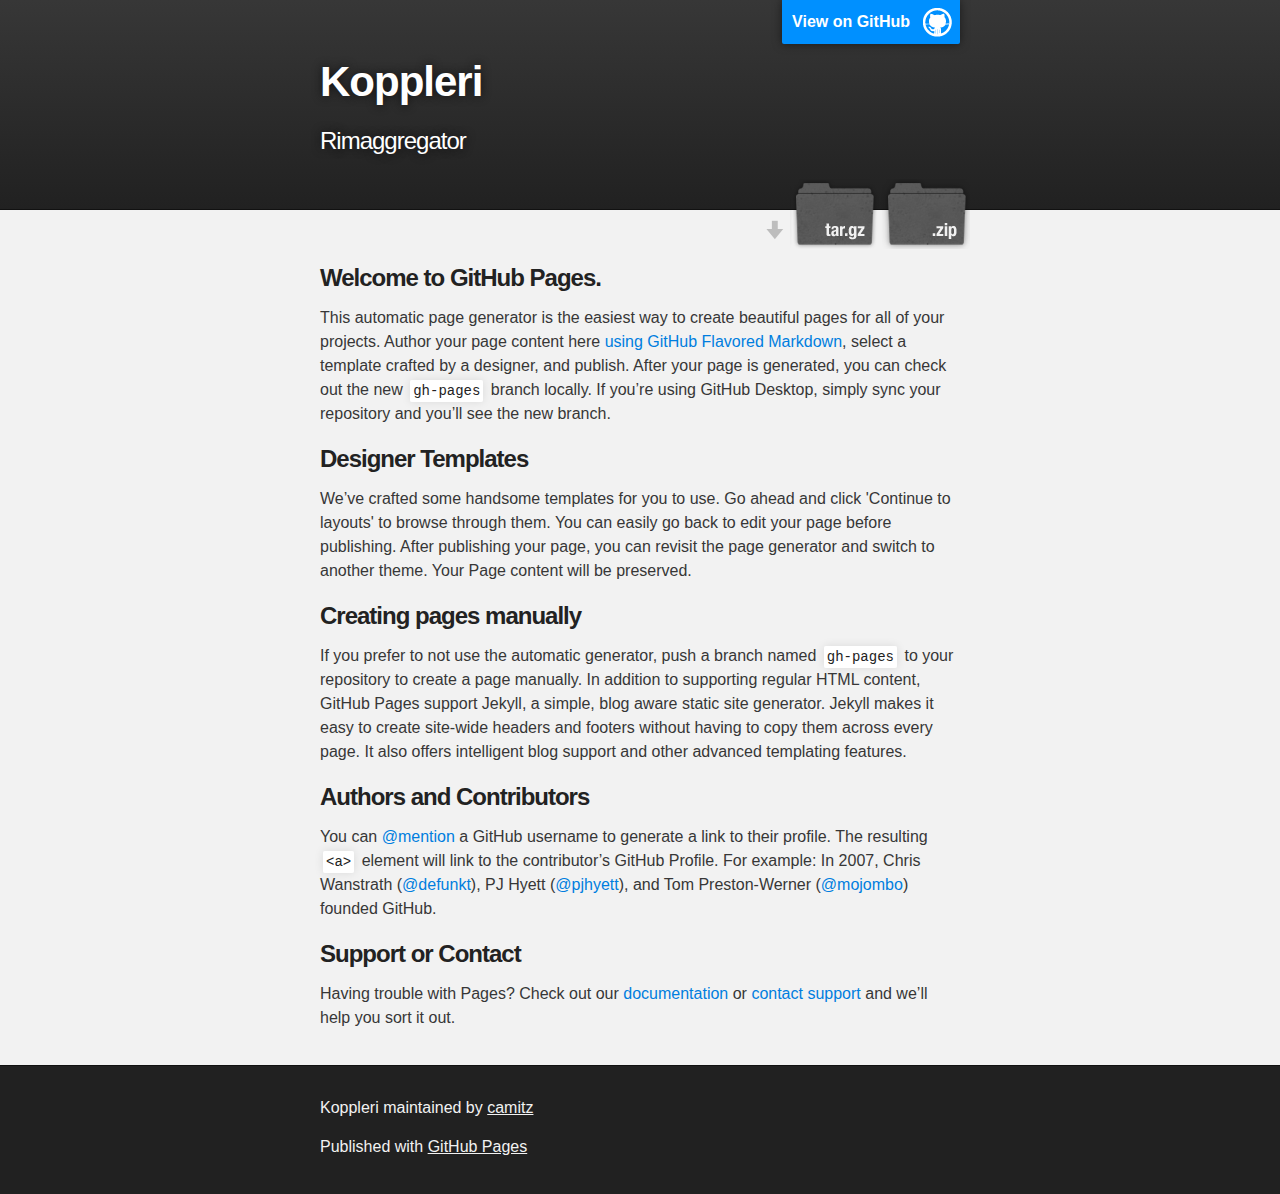
<file: index.html>
<!DOCTYPE html>
<html>

  <head>
    <meta charset='utf-8'>
    <meta http-equiv="X-UA-Compatible" content="chrome=1">
    <meta name="description" content="Koppleri : Rimaggregator">

    <link rel="stylesheet" type="text/css" media="screen" href="stylesheets/stylesheet.css">

    <title>Koppleri</title>
  </head>

  <body>

    <!-- HEADER -->
    <div id="header_wrap" class="outer">
        <header class="inner">
          <a id="forkme_banner" href="https://github.com/camitz/koppleri">View on GitHub</a>

          <h1 id="project_title">Koppleri</h1>
          <h2 id="project_tagline">Rimaggregator</h2>

            <section id="downloads">
              <a class="zip_download_link" href="https://github.com/camitz/koppleri/zipball/master">Download this project as a .zip file</a>
              <a class="tar_download_link" href="https://github.com/camitz/koppleri/tarball/master">Download this project as a tar.gz file</a>
            </section>
        </header>
    </div>

    <!-- MAIN CONTENT -->
    <div id="main_content_wrap" class="outer">
      <section id="main_content" class="inner">
        <h3>
<a id="welcome-to-github-pages" class="anchor" href="#welcome-to-github-pages" aria-hidden="true"><span class="octicon octicon-link"></span></a>Welcome to GitHub Pages.</h3>

<p>This automatic page generator is the easiest way to create beautiful pages for all of your projects. Author your page content here <a href="https://guides.github.com/features/mastering-markdown/">using GitHub Flavored Markdown</a>, select a template crafted by a designer, and publish. After your page is generated, you can check out the new <code>gh-pages</code> branch locally. If you’re using GitHub Desktop, simply sync your repository and you’ll see the new branch.</p>

<h3>
<a id="designer-templates" class="anchor" href="#designer-templates" aria-hidden="true"><span class="octicon octicon-link"></span></a>Designer Templates</h3>

<p>We’ve crafted some handsome templates for you to use. Go ahead and click 'Continue to layouts' to browse through them. You can easily go back to edit your page before publishing. After publishing your page, you can revisit the page generator and switch to another theme. Your Page content will be preserved.</p>

<h3>
<a id="creating-pages-manually" class="anchor" href="#creating-pages-manually" aria-hidden="true"><span class="octicon octicon-link"></span></a>Creating pages manually</h3>

<p>If you prefer to not use the automatic generator, push a branch named <code>gh-pages</code> to your repository to create a page manually. In addition to supporting regular HTML content, GitHub Pages support Jekyll, a simple, blog aware static site generator. Jekyll makes it easy to create site-wide headers and footers without having to copy them across every page. It also offers intelligent blog support and other advanced templating features.</p>

<h3>
<a id="authors-and-contributors" class="anchor" href="#authors-and-contributors" aria-hidden="true"><span class="octicon octicon-link"></span></a>Authors and Contributors</h3>

<p>You can <a href="https://github.com/blog/821" class="user-mention">@mention</a> a GitHub username to generate a link to their profile. The resulting <code>&lt;a&gt;</code> element will link to the contributor’s GitHub Profile. For example: In 2007, Chris Wanstrath (<a href="https://github.com/defunkt" class="user-mention">@defunkt</a>), PJ Hyett (<a href="https://github.com/pjhyett" class="user-mention">@pjhyett</a>), and Tom Preston-Werner (<a href="https://github.com/mojombo" class="user-mention">@mojombo</a>) founded GitHub.</p>

<h3>
<a id="support-or-contact" class="anchor" href="#support-or-contact" aria-hidden="true"><span class="octicon octicon-link"></span></a>Support or Contact</h3>

<p>Having trouble with Pages? Check out our <a href="https://help.github.com/pages">documentation</a> or <a href="https://github.com/contact">contact support</a> and we’ll help you sort it out.</p>
      </section>
    </div>

    <!-- FOOTER  -->
    <div id="footer_wrap" class="outer">
      <footer class="inner">
        <p class="copyright">Koppleri maintained by <a href="https://github.com/camitz">camitz</a></p>
        <p>Published with <a href="https://pages.github.com">GitHub Pages</a></p>
      </footer>
    </div>

    

  </body>
</html>
</file>
<file: stylesheets/stylesheet.css>
/*******************************************************************************
Slate Theme for GitHub Pages
by Jason Costello, @jsncostello
*******************************************************************************/

@import url(github-light.css);

/*******************************************************************************
MeyerWeb Reset
*******************************************************************************/

html, body, div, span, applet, object, iframe,
h1, h2, h3, h4, h5, h6, p, blockquote, pre,
a, abbr, acronym, address, big, cite, code,
del, dfn, em, img, ins, kbd, q, s, samp,
small, strike, strong, sub, sup, tt, var,
b, u, i, center,
dl, dt, dd, ol, ul, li,
fieldset, form, label, legend,
table, caption, tbody, tfoot, thead, tr, th, td,
article, aside, canvas, details, embed,
figure, figcaption, footer, header, hgroup,
menu, nav, output, ruby, section, summary,
time, mark, audio, video {
  margin: 0;
  padding: 0;
  border: 0;
  font: inherit;
  vertical-align: baseline;
}

/* HTML5 display-role reset for older browsers */
article, aside, details, figcaption, figure,
footer, header, hgroup, menu, nav, section {
  display: block;
}

ol, ul {
  list-style: none;
}

table {
  border-collapse: collapse;
  border-spacing: 0;
}

/*******************************************************************************
Theme Styles
*******************************************************************************/

body {
  box-sizing: border-box;
  color:#373737;
  background: #212121;
  font-size: 16px;
  font-family: 'Myriad Pro', Calibri, Helvetica, Arial, sans-serif;
  line-height: 1.5;
  -webkit-font-smoothing: antialiased;
}

h1, h2, h3, h4, h5, h6 {
  margin: 10px 0;
  font-weight: 700;
  color:#222222;
  font-family: 'Lucida Grande', 'Calibri', Helvetica, Arial, sans-serif;
  letter-spacing: -1px;
}

h1 {
  font-size: 36px;
  font-weight: 700;
}

h2 {
  padding-bottom: 10px;
  font-size: 32px;
  background: url('../images/bg_hr.png') repeat-x bottom;
}

h3 {
  font-size: 24px;
}

h4 {
  font-size: 21px;
}

h5 {
  font-size: 18px;
}

h6 {
  font-size: 16px;
}

p {
  margin: 10px 0 15px 0;
}

footer p {
  color: #f2f2f2;
}

a {
  text-decoration: none;
  color: #007edf;
  text-shadow: none;

  transition: color 0.5s ease;
  transition: text-shadow 0.5s ease;
  -webkit-transition: color 0.5s ease;
  -webkit-transition: text-shadow 0.5s ease;
  -moz-transition: color 0.5s ease;
  -moz-transition: text-shadow 0.5s ease;
  -o-transition: color 0.5s ease;
  -o-transition: text-shadow 0.5s ease;
  -ms-transition: color 0.5s ease;
  -ms-transition: text-shadow 0.5s ease;
}

a:hover, a:focus {text-decoration: underline;}

footer a {
  color: #F2F2F2;
  text-decoration: underline;
}

em {
  font-style: italic;
}

strong {
  font-weight: bold;
}

img {
  position: relative;
  margin: 0 auto;
  max-width: 739px;
  padding: 5px;
  margin: 10px 0 10px 0;
  border: 1px solid #ebebeb;

  box-shadow: 0 0 5px #ebebeb;
  -webkit-box-shadow: 0 0 5px #ebebeb;
  -moz-box-shadow: 0 0 5px #ebebeb;
  -o-box-shadow: 0 0 5px #ebebeb;
  -ms-box-shadow: 0 0 5px #ebebeb;
}

p img {
  display: inline;
  margin: 0;
  padding: 0;
  vertical-align: middle;
  text-align: center;
  border: none;
}

pre, code {
  width: 100%;
  color: #222;
  background-color: #fff;

  font-family: Monaco, "Bitstream Vera Sans Mono", "Lucida Console", Terminal, monospace;
  font-size: 14px;

  border-radius: 2px;
  -moz-border-radius: 2px;
  -webkit-border-radius: 2px;
}

pre {
  width: 100%;
  padding: 10px;
  box-shadow: 0 0 10px rgba(0,0,0,.1);
  overflow: auto;
}

code {
  padding: 3px;
  margin: 0 3px;
  box-shadow: 0 0 10px rgba(0,0,0,.1);
}

pre code {
  display: block;
  box-shadow: none;
}

blockquote {
  color: #666;
  margin-bottom: 20px;
  padding: 0 0 0 20px;
  border-left: 3px solid #bbb;
}


ul, ol, dl {
  margin-bottom: 15px
}

ul {
  list-style-position: inside;
  list-style: disc;
  padding-left: 20px;
}

ol {
  list-style-position: inside;
  list-style: decimal;
  padding-left: 20px;
}

dl dt {
  font-weight: bold;
}

dl dd {
  padding-left: 20px;
  font-style: italic;
}

dl p {
  padding-left: 20px;
  font-style: italic;
}

hr {
  height: 1px;
  margin-bottom: 5px;
  border: none;
  background: url('../images/bg_hr.png') repeat-x center;
}

table {
  border: 1px solid #373737;
  margin-bottom: 20px;
  text-align: left;
 }

th {
  font-family: 'Lucida Grande', 'Helvetica Neue', Helvetica, Arial, sans-serif;
  padding: 10px;
  background: #373737;
  color: #fff;
 }

td {
  padding: 10px;
  border: 1px solid #373737;
 }

form {
  background: #f2f2f2;
  padding: 20px;
}

/*******************************************************************************
Full-Width Styles
*******************************************************************************/

.outer {
  width: 100%;
}

.inner {
  position: relative;
  max-width: 640px;
  padding: 20px 10px;
  margin: 0 auto;
}

#forkme_banner {
  display: block;
  position: absolute;
  top:0;
  right: 10px;
  z-index: 10;
  padding: 10px 50px 10px 10px;
  color: #fff;
  background: url('../images/blacktocat.png') #0090ff no-repeat 95% 50%;
  font-weight: 700;
  box-shadow: 0 0 10px rgba(0,0,0,.5);
  border-bottom-left-radius: 2px;
  border-bottom-right-radius: 2px;
}

#header_wrap {
  background: #212121;
  background: -moz-linear-gradient(top, #373737, #212121);
  background: -webkit-linear-gradient(top, #373737, #212121);
  background: -ms-linear-gradient(top, #373737, #212121);
  background: -o-linear-gradient(top, #373737, #212121);
  background: linear-gradient(top, #373737, #212121);
}

#header_wrap .inner {
  padding: 50px 10px 30px 10px;
}

#project_title {
  margin: 0;
  color: #fff;
  font-size: 42px;
  font-weight: 700;
  text-shadow: #111 0px 0px 10px;
}

#project_tagline {
  color: #fff;
  font-size: 24px;
  font-weight: 300;
  background: none;
  text-shadow: #111 0px 0px 10px;
}

#downloads {
  position: absolute;
  width: 210px;
  z-index: 10;
  bottom: -40px;
  right: 0;
  height: 70px;
  background: url('../images/icon_download.png') no-repeat 0% 90%;
}

.zip_download_link {
  display: block;
  float: right;
  width: 90px;
  height:70px;
  text-indent: -5000px;
  overflow: hidden;
  background: url(../images/sprite_download.png) no-repeat bottom left;
}

.tar_download_link {
  display: block;
  float: right;
  width: 90px;
  height:70px;
  text-indent: -5000px;
  overflow: hidden;
  background: url(../images/sprite_download.png) no-repeat bottom right;
  margin-left: 10px;
}

.zip_download_link:hover {
  background: url(../images/sprite_download.png) no-repeat top left;
}

.tar_download_link:hover {
  background: url(../images/sprite_download.png) no-repeat top right;
}

#main_content_wrap {
  background: #f2f2f2;
  border-top: 1px solid #111;
  border-bottom: 1px solid #111;
}

#main_content {
  padding-top: 40px;
}

#footer_wrap {
  background: #212121;
}



/*******************************************************************************
Small Device Styles
*******************************************************************************/

@media screen and (max-width: 480px) {
  body {
    font-size:14px;
  }

  #downloads {
    display: none;
  }

  .inner {
    min-width: 320px;
    max-width: 480px;
  }

  #project_title {
  font-size: 32px;
  }

  h1 {
    font-size: 28px;
  }

  h2 {
    font-size: 24px;
  }

  h3 {
    font-size: 21px;
  }

  h4 {
    font-size: 18px;
  }

  h5 {
    font-size: 14px;
  }

  h6 {
    font-size: 12px;
  }

  code, pre {
    min-width: 320px;
    max-width: 480px;
    font-size: 11px;
  }

}
</file>
